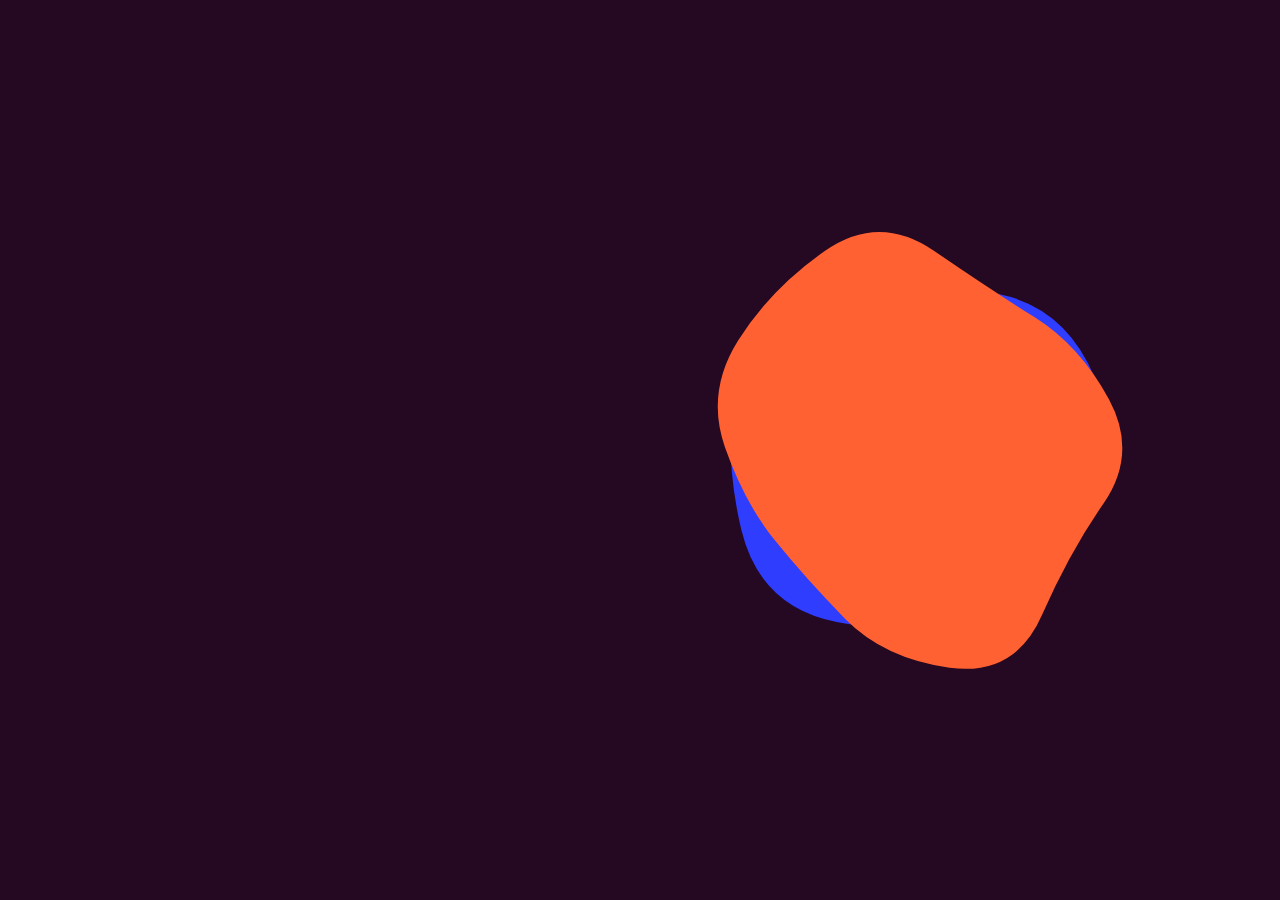
<file: animation - img/index.html>
<!DOCTYPE html>
<html lang="en">
  <head>
    <meta charset="UTF-8" />
    <meta http-equiv="X-UA-Compatible" content="IE=edge" />
    <meta name="viewport" content="width=device-width, initial-scale=1.0" />
    <link rel="stylesheet" href="style.css">
    <title>Curves, Waves, and Blobs</title>


  </head>
  <body>

    <section>
      <div class="blob">
        <svg viewBox="0 0 900 500" preserveAspectRatio="none"
          xmlns="http://www.w3.org/2000/svg"
          xmlns:xlink="http://www.w3.org/1999/xlink" width="100%" id="blobSvg">
          <g transform="translate(335, 46)">
            <path fill="#2f3dfe">
              <animate attributeName="d"
                dur="10000ms"
                repeatCount="indefinite"
                values="
                        M406,294.5Q339,339,294.5,365.5Q250,392,174,397Q98,402,77.5,326Q57,250,78.5,175Q100,100,175,99Q250,98,327,97Q404,96,438.5,173Q473,250,406,294.5Z;
                        M395.5,328Q406,406,328,451.5Q250,497,190,433.5Q130,370,121,310Q112,250,96.5,165.5Q81,81,165.5,75Q250,69,303,106.5Q356,144,370.5,197Q385,250,395.5,328Z;
                        M411,296Q342,342,296,365.5Q250,389,168.5,401Q87,413,58.5,331.5Q30,250,61,171Q92,92,171,86Q250,80,296.5,118.5Q343,157,411.5,203.5Q480,250,411,296Z;
                        M411,296Q342,342,296,365.5Q250,389,168.5,401Q87,413,58.5,331.5Q30,250,61,171Q92,92,171,86Q250,80,296.5,118.5Q343,157,411.5,203.5Q480,250,411,296Z;
                        M406,294.5Q339,339,294.5,365.5Q250,392,174,397Q98,402,77.5,326Q57,250,78.5,175Q100,100,175,99Q250,98,327,97Q404,96,438.5,173Q473,250,406,294.5Z;">
              </animate>
            </path>
          </g>

          <g transform="translate(335, 46)" class="as">
            <path fill="#ff6132" class="blob">
              <animate attributeName="d"
                dur="10000ms"
                repeatCount="indefinite"
                values="
                        M431.12405,298.11544Q399.80358,346.23088,376.30772,411.03411Q352.81185,475.83735,287.7991,458.73053Q222.78635,441.62371,187.15369,402.85906Q151.52102,364.09442,120.03825,330.46175Q88.55548,296.82908,74.21365,245.39318Q59.87181,193.95727,88.8377,145.79497Q117.80358,97.63267,166.66678,53.10717Q215.52998,8.58167,267.18815,54.05134Q318.84631,99.52102,366.10269,121.95279Q413.35906,144.38456,437.90179,197.19228Q462.44452,250,431.12405,298.11544Z;
                        M413.66125,291.1645Q377.94557,332.329,346.63404,362.29529Q315.3225,392.26157,269.16125,416.65475Q223,441.04793,182.33225,408.21568Q141.6645,375.38343,124.26361,333.57189Q106.86271,291.76036,75.04793,240.26036Q43.23314,188.76036,78.49675,140.73639Q113.76036,92.71243,170.64379,91.65353Q227.52721,90.59464,276.90739,86.98578Q326.28757,83.37693,351.28107,126.26361Q376.27457,169.15028,412.82575,209.57514Q449.37693,250,413.66125,291.1645Z;
                        M451.81986,301.84165Q412.27313,353.6833,364.63656,375.29128Q317,396.89927,269.10073,425.24455Q221.20145,453.58983,173.05763,423.73729Q124.9138,393.88475,81.2845,353.28402Q37.6552,312.6833,48.92106,253.53947Q60.18693,194.39564,87.5431,144.14746Q114.89927,93.89927,166.45327,59.87433Q218.00726,25.84939,282.34528,31.99321Q346.6833,38.13704,396.96369,80.58668Q447.24408,123.03631,469.30533,186.51816Q491.36659,250,451.81986,301.84165Z;
                        M431.12405,298.11544Q399.80358,346.23088,376.30772,411.03411Q352.81185,475.83735,287.7991,458.73053Q222.78635,441.62371,187.15369,402.85906Q151.52102,364.09442,120.03825,330.46175Q88.55548,296.82908,74.21365,245.39318Q59.87181,193.95727,88.8377,145.79497Q117.80358,97.63267,166.66678,53.10717Q215.52998,8.58167,267.18815,54.05134Q318.84631,99.52102,366.10269,121.95279Q413.35906,144.38456,437.90179,197.19228Q462.44452,250,431.12405,298.11544Z;">
              </animate>
            </path>
          </g>
        </svg>
      </div>
    </section>
  </body>
</html>
</file>
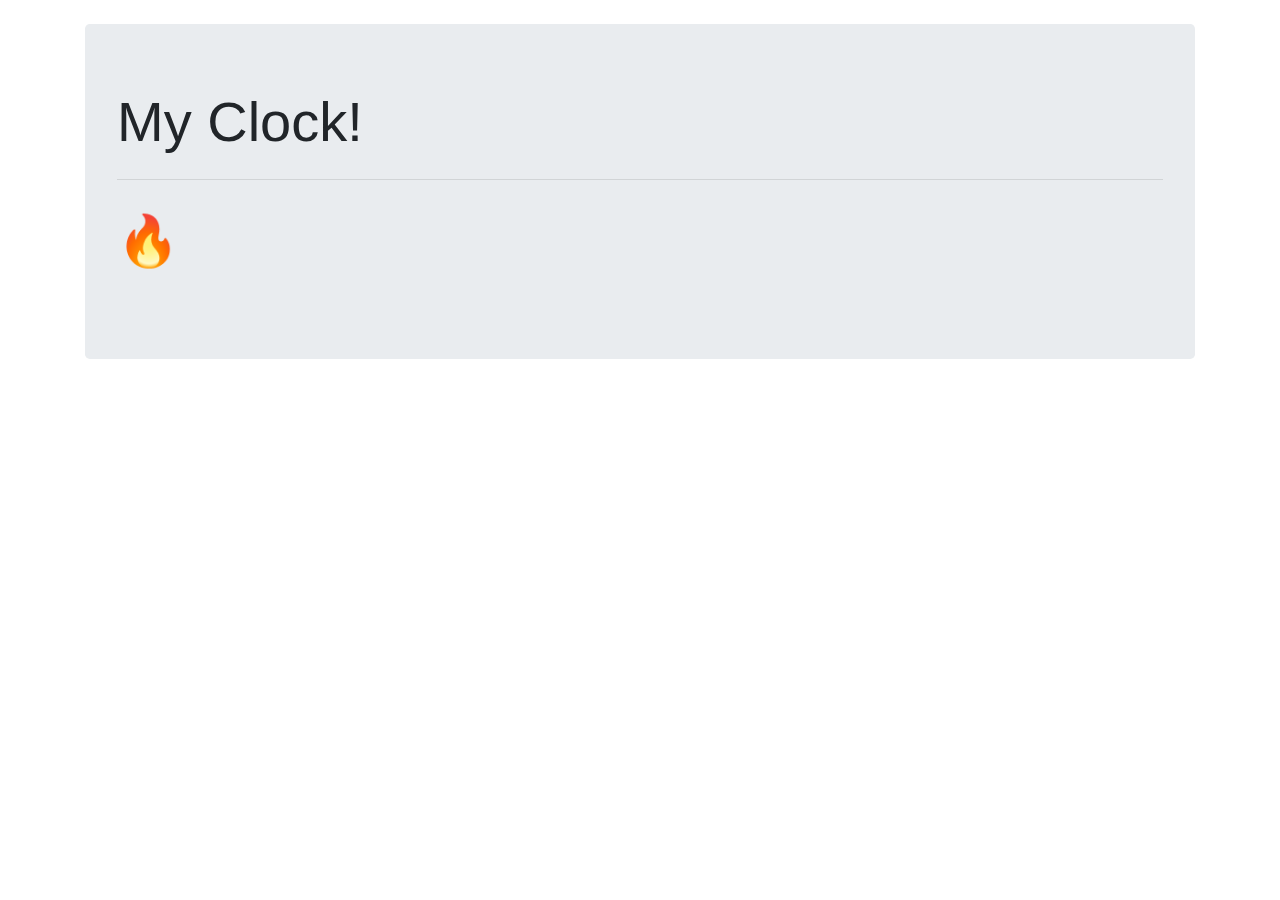
<file: Clock/project1_clock.html>
<!doctype html>
<html lang="en">
    <head>
        <meta charset="utf-8">
        <meta name="viewport" content="width=device-width, initial-scale=1,
            shrink-to-fit=no">

        <link rel="stylesheet"
            href="https://cdn.jsdelivr.net/npm/bootstrap@4.3.1/dist/css/bootstrap.min.css"
            integrity="sha384-ggOyR0iXCbMQv3Xipma34MD+dH/1fQ784/j6cY/iJTQUOhcWr7x9JvoRxT2MZw1T"
            crossorigin="anonymous">

        <title>My ClocK</title>
        <style>
            .anish{
                font-size: 50px;
            }
        </style>
        
    </head>
    <body>
        <div class="container my-4">
            <div class="jumbotron">
                <h1 class="display-4">My Clock! <span id="time"></span></h1>
                <hr class="my-4">
                <p class="anish">&#x1F525</p>
            </div>
        </div>

        <script>
            let a;
            let date;
            let time;
            const option = {weekday:'long',year:'numeric',month:'long',day:'numeric'};
            setInterval(()=>{
                a = new Date();
                date = a.toLocaleDateString(undefined,option);
                time = a.getHours() + ':' + a.getMinutes() + ':' + a.getSeconds();
                document.getElementById('time').innerHTML = time + '<br>on ' + date;
            },1000);
        </script>

    </body>
</html>
</file>
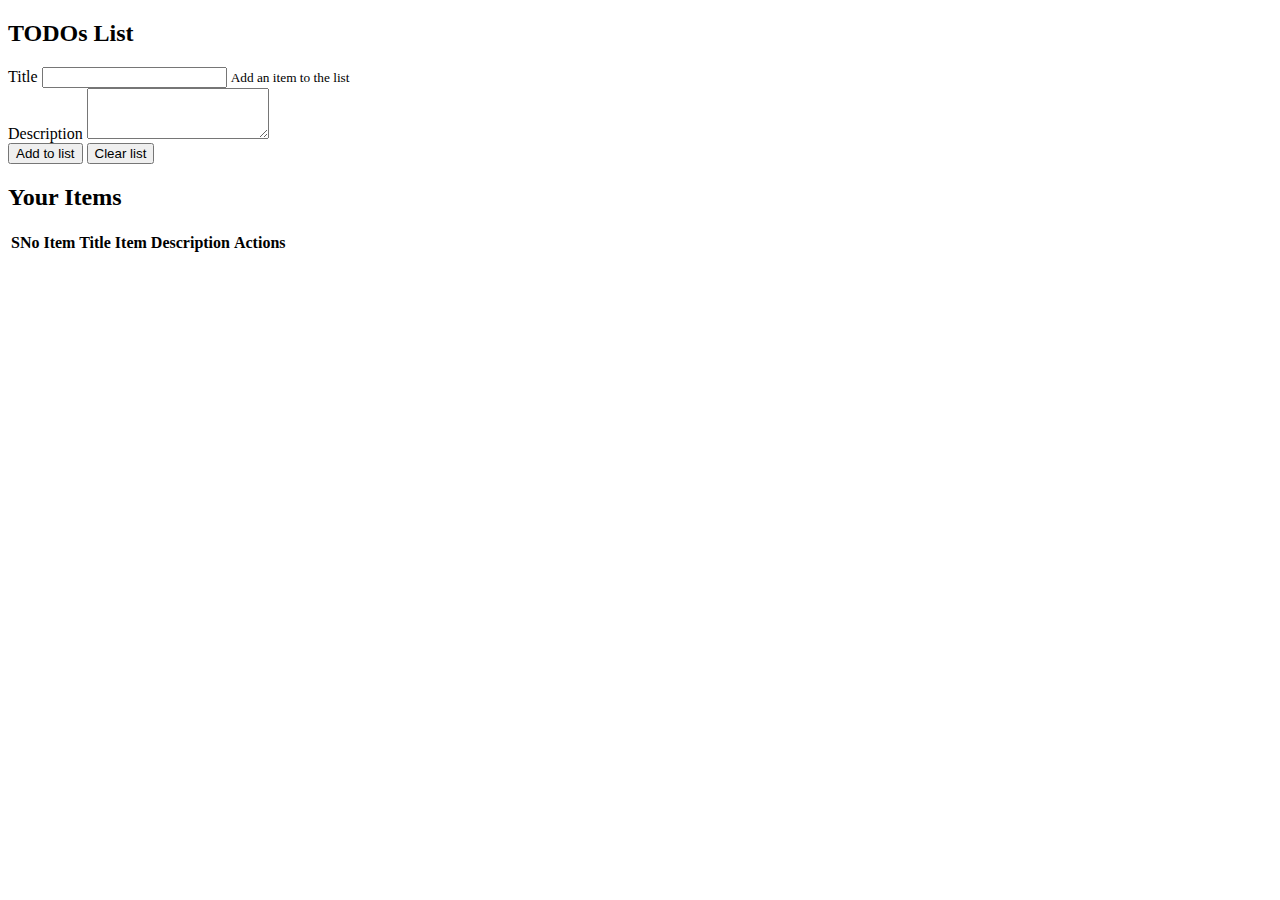
<file: To do list/project2_to_do_list.html>
<!doctype html>
<html lang="en">

<head>
    <meta charset="utf-8">
    <meta name="viewport" content="width=device-width, initial-scale=1, shrink-to-fit=no">

    
    <link rel="stylesheet" href="https://stackpath.bootstrapcdn.com/bootstrap/4.5.0/css/bootstrap.min.css"
        integrity="sha384-9aIt2nRpC12Uk9gS9baDl411NQApFmC26EwAOH8WgZl5MYYxFfc+NcPb1dKGj7Sk" crossorigin="anonymous">

    <title>TODOs List</title>
</head>

<body>
    <div class="container my-4">
        <h2 class="text-center">TODOs List</h2>
        <form>
            <div class="form-group">
                <label for="title">Title</label>
                <input type="text" class="form-control" id="title" aria-describedby="emailHelp">
                <small id="emailHelp" class="form-text text-muted">Add an item to the list</small>
            </div>

            <div class="form-group">
                <label for="description">Description</label>
                <textarea class="form-control" id="description" rows="3"></textarea>
            </div>
            

            <button type="submit"  id="add" class="btn btn-primary">Add to list</button>
            <button type="submit" id="clear" class="btn btn-primary" onclick="clearStorage()">Clear list</button>
        </form> 

        <div id="items" class="my-4">
            <h2>Your Items</h2>
            <table class="table">
                <thead>
                  <tr>
                    <th scope="col">SNo</th>
                    <th scope="col">Item Title</th>
                    <th scope="col">Item Description</th> 
                    <th scope="col">Actions</th> 
                  </tr>
                </thead>
                <tbody id="tableBody">
                  <tr>
                    <th scope="row">1</th>
                    <td>Get some Coffee</td>
                    <td>You need coffee as you are a coder</td> 
                    <td><button class="btn btn-sm btn-primary">Delete</button></td> 
                  </tr>
                  
                </tbody>
              </table>
        </div>
    </div>

       <script src="index.js"></script>
</body>

</html>
</file>
<file: animation - img/style.css>
*{
    margin: 0;
    padding: 0;
    box-sizing: border-box;
}

section {
    position: relative;
    display: flex;
    justify-content: center;
    align-items: center;
    min-height: 100vh;
    background: #250821;
}

.blob{
    position: absolute;
    width: 965px;
    height: 500px;
    margin-bottom: 10%;
    margin-right: -20%;
    /* background-color: #fff; */
}

.blob1{
    margin: 10% ;
}

.as{
    margin-left:10%;
}
</file>
